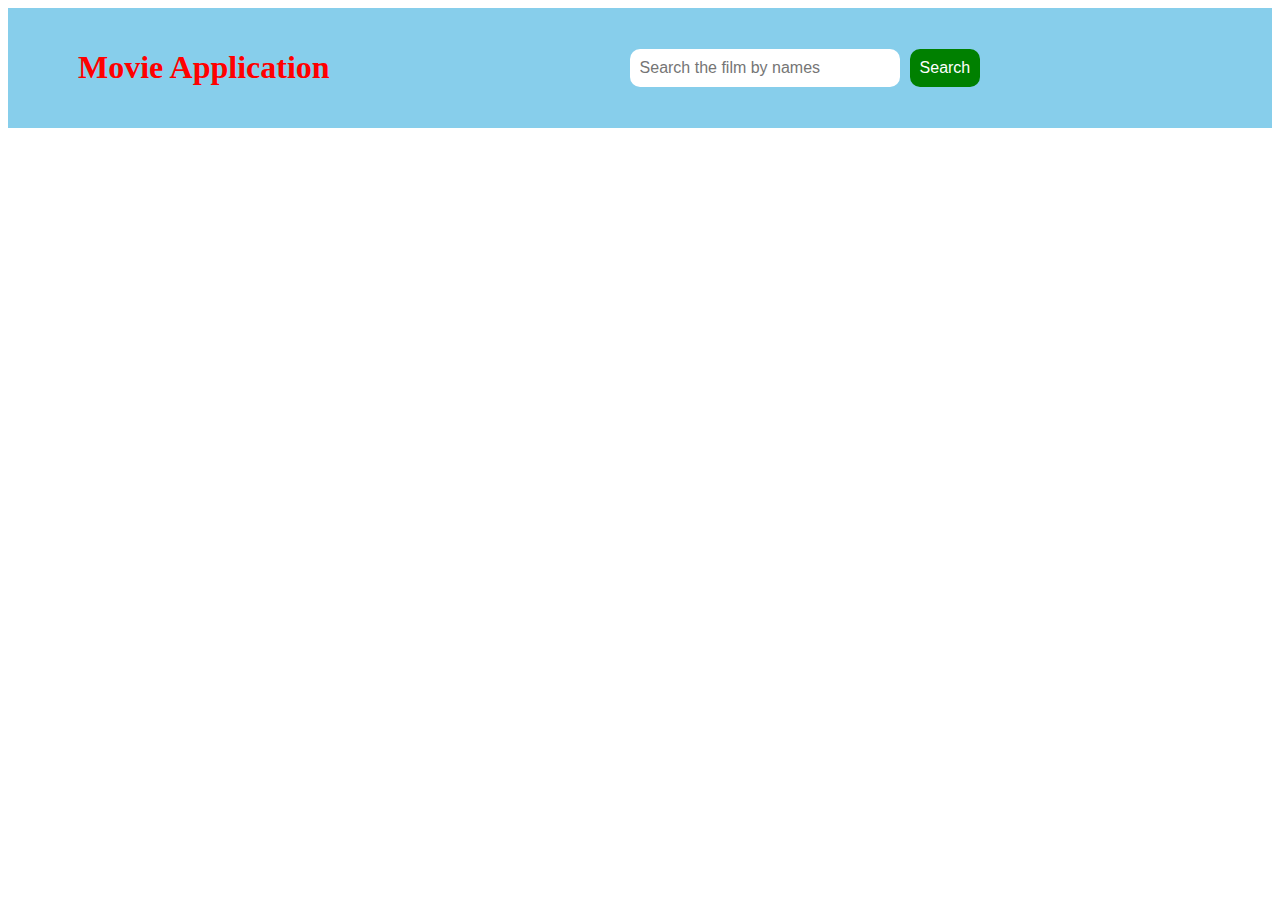
<file: Movie_ajex/index.html>
<!DOCTYPE html>
<html lang="en">
<head>
    <meta charset="UTF-8">
    <title>Movie Application</title>
    <link rel="stylesheet" href="style.css">
</head>
<body>
   
    <header>
        <h1>Movie Application</h1>
        <input type="text" id="textinp" placeholder="Search the film by names">
        <button id="search">Search</button>
    </header>
    <main>
        <div id="filmmaindiv"></div>
    </main>
    <script src="script.js"></script>
    <script src="https://code.jquery.com/jquery-3.6.0.min.js"></script>
</body>
</html>
</file>
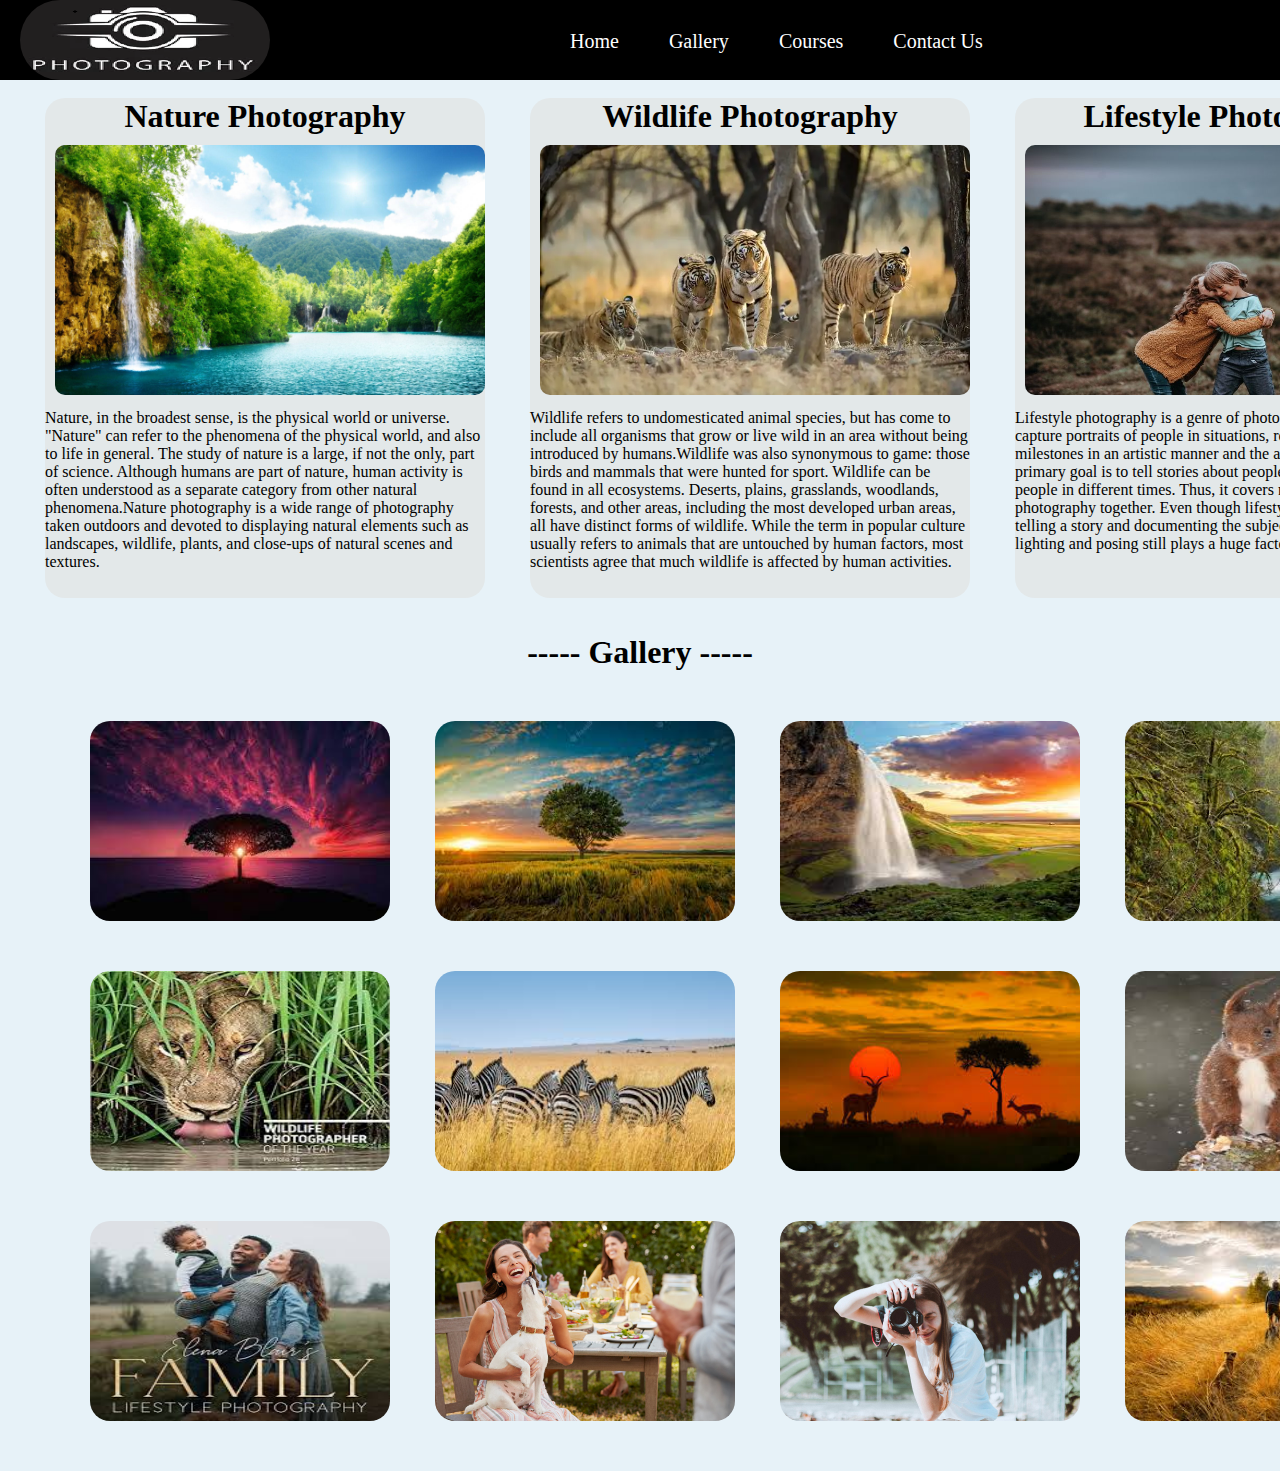
<file: photography/index.html>
<!DOCTYPE html>
<html lang="en">
<head>
    <meta charset="UTF-8">
    <meta http-equiv="X-UA-Compatible" content="IE=edge">
    <meta name="viewport" content="width=device-width, initial-scale=1.0">
    <title>PhotoGraphy</title>
    <link rel="stylesheet" href="style.css">
</head>
<body>
    <div class="heading">
        <div class="logo">
            <div class="imga">
                <img src="./images/icon1.png">
            </div>
        </div>
        <div class="nav">
            <ul>
                <li><a href="./index.html">Home</a></li>
                <li><a href="#Gal">Gallery</a></li>
                <li> <a href="./courses.html"> Courses </a></li>
                <li> <a href="./contact.html"> Contact Us </a></li>
            </ul>
        </div>
    </div>
    <br>
    <div class="hom">
        <div class="card">
            <div class="top">
                <h1>Nature Photography</h1>
            </div>
            <div class="mid">
                <img src="./images/n1.jpg">
            </div>
            <div class="low">
                <p>Nature, in the broadest sense, is the physical world or universe. "Nature" can refer to the phenomena of the physical world, and also to life in general. The study of nature is a large, if not the only, part of science. Although humans are part of nature, human activity is often understood as a separate category from other natural phenomena.Nature photography is a wide range of photography taken outdoors and devoted to displaying natural elements such as landscapes, wildlife, plants, and close-ups of natural scenes and textures.</p>
            </div>
        </div>
        <div class="card">
            <div class="top">
                <h1>Wildlife Photography</h1>
            </div>
            <div class="mid">
                <img src="./images/w1.webp">
            </div>
            <div class="low">
                <p>Wildlife refers to undomesticated animal species, but has come to include all organisms that grow or live wild in an area without being introduced by humans.Wildlife was also synonymous to game: those birds and mammals that were hunted for sport. Wildlife can be found in all ecosystems. Deserts, plains, grasslands, woodlands, forests, and other areas, including the most developed urban areas, all have distinct forms of wildlife. While the term in popular culture usually refers to animals that are untouched by human factors, most scientists agree that much wildlife is affected by human activities.</p>
            </div>
        </div>
        <div class="card">
            <div class="top">
                <h1>Lifestyle Photography</h1>
            </div>
            <div class="mid">
                <img src="./images/n3.jpg">
            </div>
            <div class="low">
                <p>Lifestyle photography is a genre of photography that mainly aims to capture portraits of people in situations, real-life events or milestones in an artistic manner and the art of the everyday.The primary goal is to tell stories about people's lives or to inspire people in different times. Thus, it covers multidisciplinary types of photography together.

                    Even though lifestyle photography is about telling a story and documenting the subject's natural environment, lighting and posing still plays a huge factor.</p>
            </div>
        </div>
    </div>
    <br>
    <br>
    <div class="gallery" id="Gal">
    <h1>----- Gallery -----</h1>
    <div class="gall">
        <div class="gal1">
            <img src="./images/ng1.jpeg">
        </div>
        <div class="gal1">
            <img src="./images/ng2.jpeg">
        </div>
        <div class="gal1">
            <img src="./images/ng3.jpeg">
        </div>
        <div class="gal1">
            <img src="./images/ng4.jpeg">
        </div>
    </div>
    <div class="gall">
        <div class="gal1">
            <img src="./images/wg1.jpeg">
        </div>
        <div class="gal1">
            <img src="./images/wg2.jpeg">
        </div>
        <div class="gal1">
            <img src="./images/wg3.jpeg">
        </div>
        <div class="gal1">
            <img src="./images/wg4.jpeg">
        </div>
    </div>
    <div class="gall">
        <div class="gal1">
            <img src="./images/lg1.jpeg">
        </div>
        <div class="gal1">
            <img src="./images/lg2.jpeg">
        </div>
        <div class="gal1">
            <img src="./images/lg3.jpg">
        </div>
        <div class="gal1">
            <img src="./images/lg4.jpeg">
        </div>
    </div>
    </div>

</body>
</html>
</file>
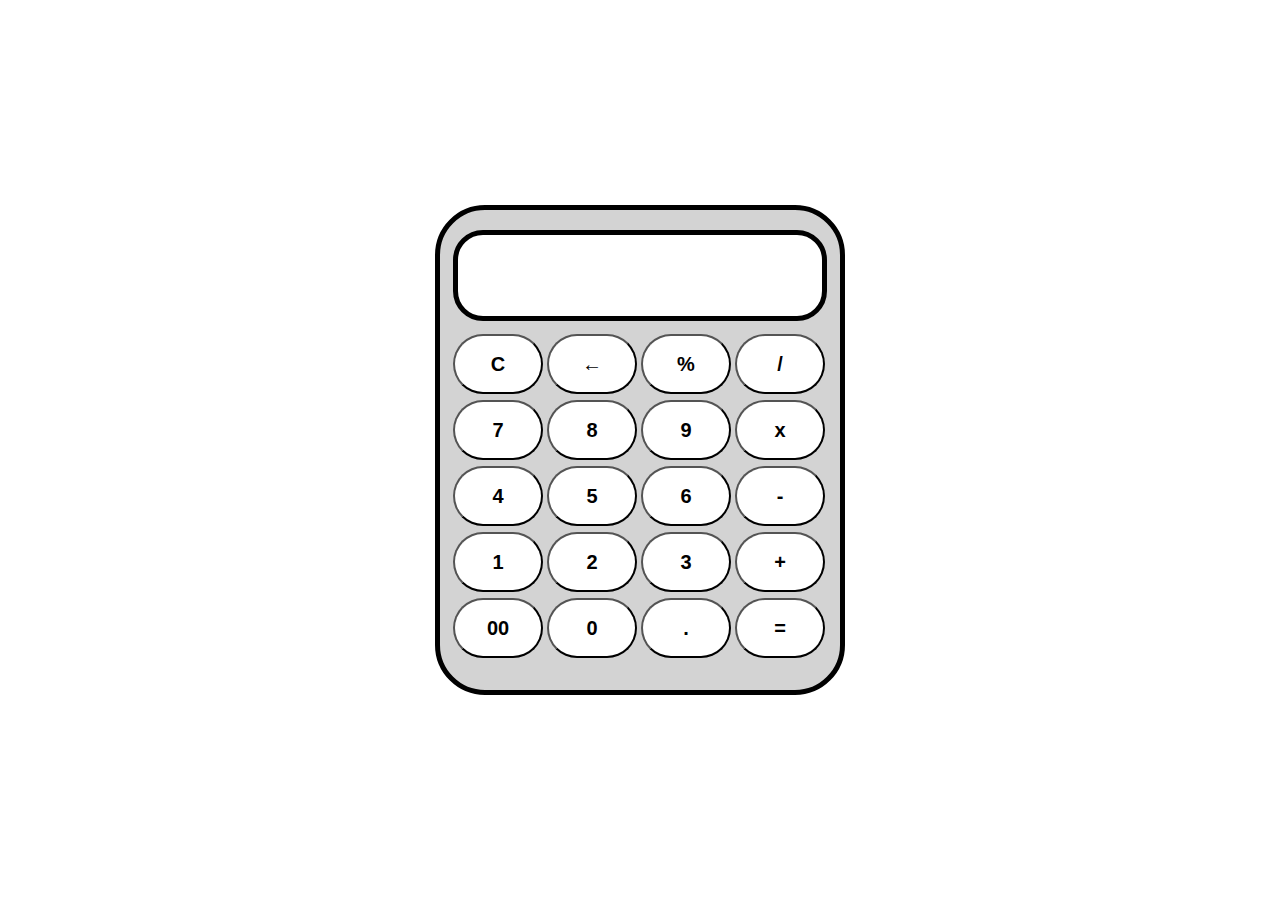
<file: Dom_calculator/calculator/index.html>
<!DOCTYPE html>
<html lang="en">
<head>
   <link rel="stylesheet" href="Cal.css">
   <title>Calulator</title>
</head>
<body>
   <div class="maindiv">
      <input type="text" id = 'res'>
      <div class="btn">
         <button onclick = "Clearscreen()">C</button>
         <button onclick = "Back('←')">←</button>
         <button onclick = "Solve('%')">%</button>
         <button onclick = "Solve('/')">/</button>
         <br>
         <button onclick = "Solve('7')">7</button>
         <button onclick = "Solve('8')">8</button>
         <button onclick = "Solve('9')">9</button>
         <button onclick = "Solve('*')">x</button>
         <br>
         <button onclick = "Solve('4')">4</button>
         <button onclick = "Solve('5')">5</button>
         <button onclick = "Solve('6')">6</button>
         <button onclick = "Solve('-')">-</button>
         <br>
         <button onclick = "Solve('1')">1</button>
         <button onclick = "Solve('2')">2</button>
         <button onclick = "Solve('3')">3</button>
         <button onclick = "Solve('+')">+</button>
         <br>
         <button onclick = "Solve('00')">00</button>
         <button onclick = "Solve('0')">0</button>
         <button onclick = "Solve('.')">.</button>
         <button onclick = "Result()">=</button>
      </div>
   </div>
   <script src = 'Cal.js' ></script>
</body>
</html>
</file>
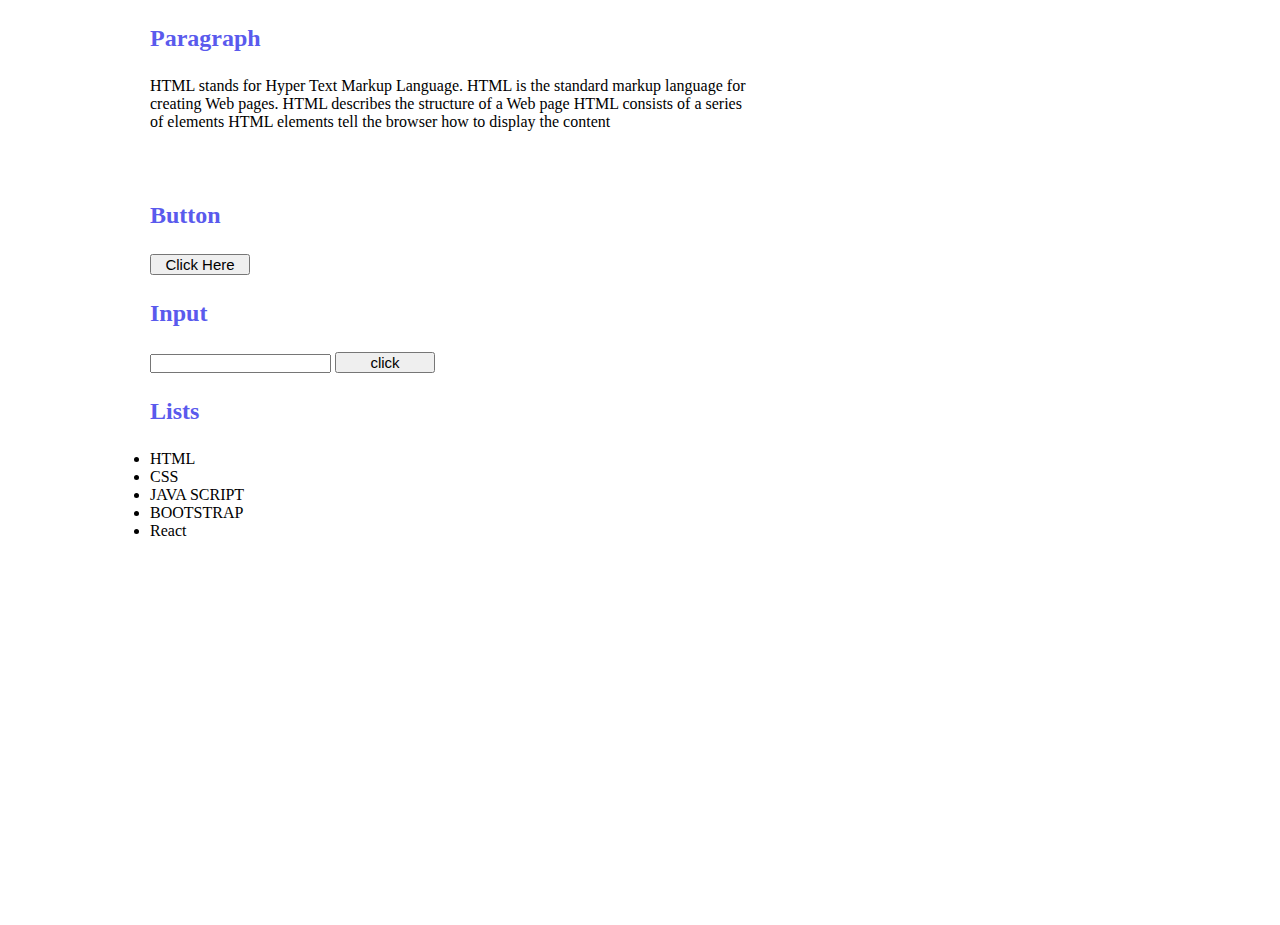
<file: Dom_calculator/Dom_manuplation/index.html>
<!DOCTYPE html>
<html lang="en">
<head>
    <meta charset="UTF-8">
    <meta http-equiv="X-UA-Compatible" content="IE=edge">
    <meta name="viewport" content="width=device-width, initial-scale=1.0">
    <title>DOM</title>
    <link rel="stylesheet" href="./style.css">
</head>
<body>

    <div class="main">
        <h2>Paragraph</h2>
        <p id="para">
            HTML stands for Hyper Text Markup Language.
            HTML is the standard markup language for creating Web pages.
            HTML describes the structure of a Web page
            HTML consists of a series of elements
            HTML elements tell the browser how to display the content
        </p>
        <h2>Button</h2>
        <button id="btn">Click Here</button>
        <h2>Input</h2>
        <input type="text" id="in"/> <button id="clickin">click</button>
        <h2>Lists</h2>
        <ul>
            <li class="listele">HTML</li>
            <li class="listele">CSS</li>
            <li class="listele">JAVA SCRIPT</li>
            <li class="listele">BOOTSTRAP</li>
            <li class="listele">React</li>
        </ul>
    </div>
    <script src="./script.js"></script>
</body>
</html>
</file>
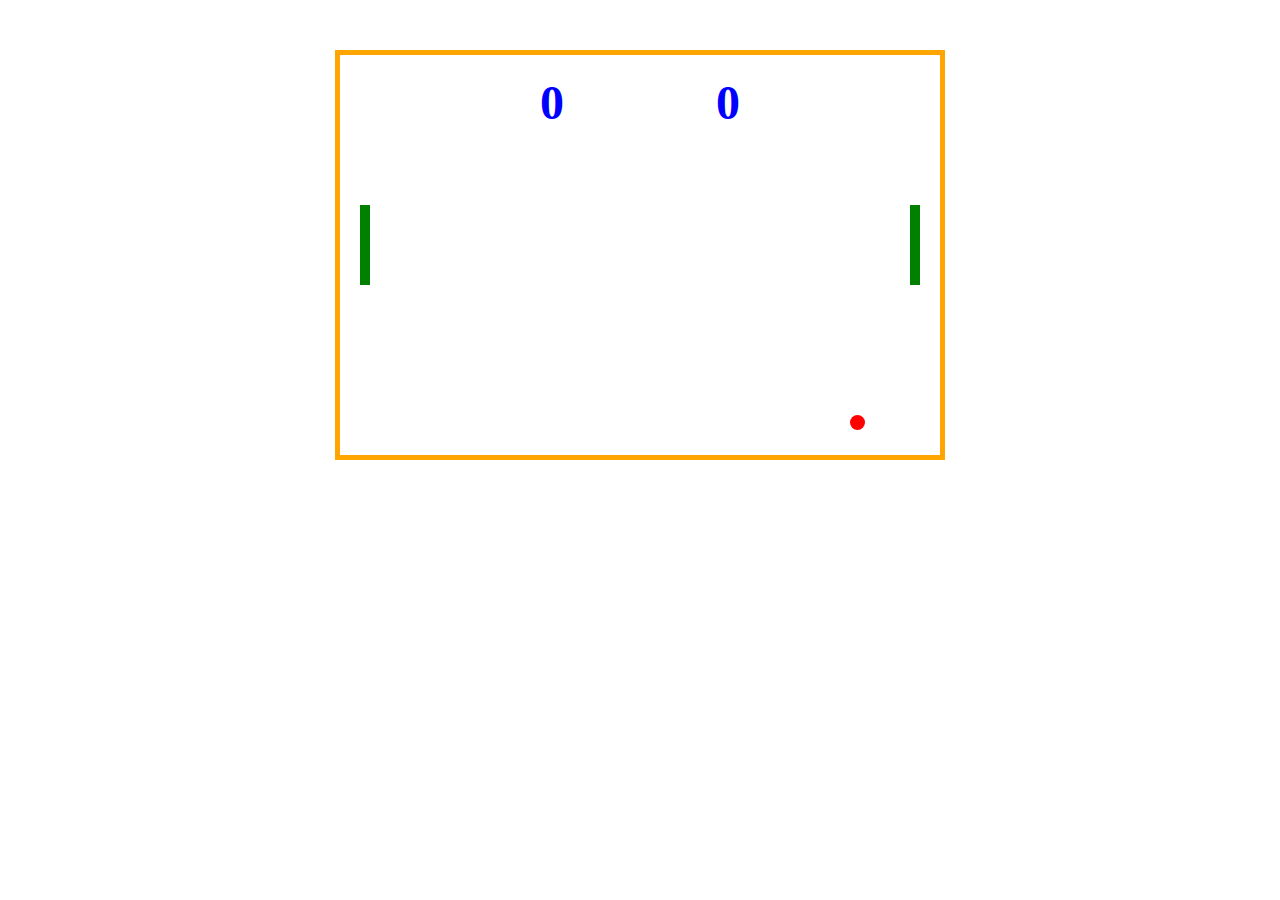
<file: Quiz_Pingpong/pingpong/index.html>
<!DOCTYPE html>
<html>

<head>
    <meta charset="UTF-8">
    <title>Ping Pong Game</title>
    <link rel="stylesheet" href="style.css">
</head>

<body>
    <div id="gamecontainerdiv">
        <div id="padleft"></div>
        <div id="padright"></div>
        <div id="ball"></div>
        <div id="scoreleft">0</div>
        <div id="scoreright">0</div>
    </div>
    <script src="script.js"></script>
</body>

</html>
</file>
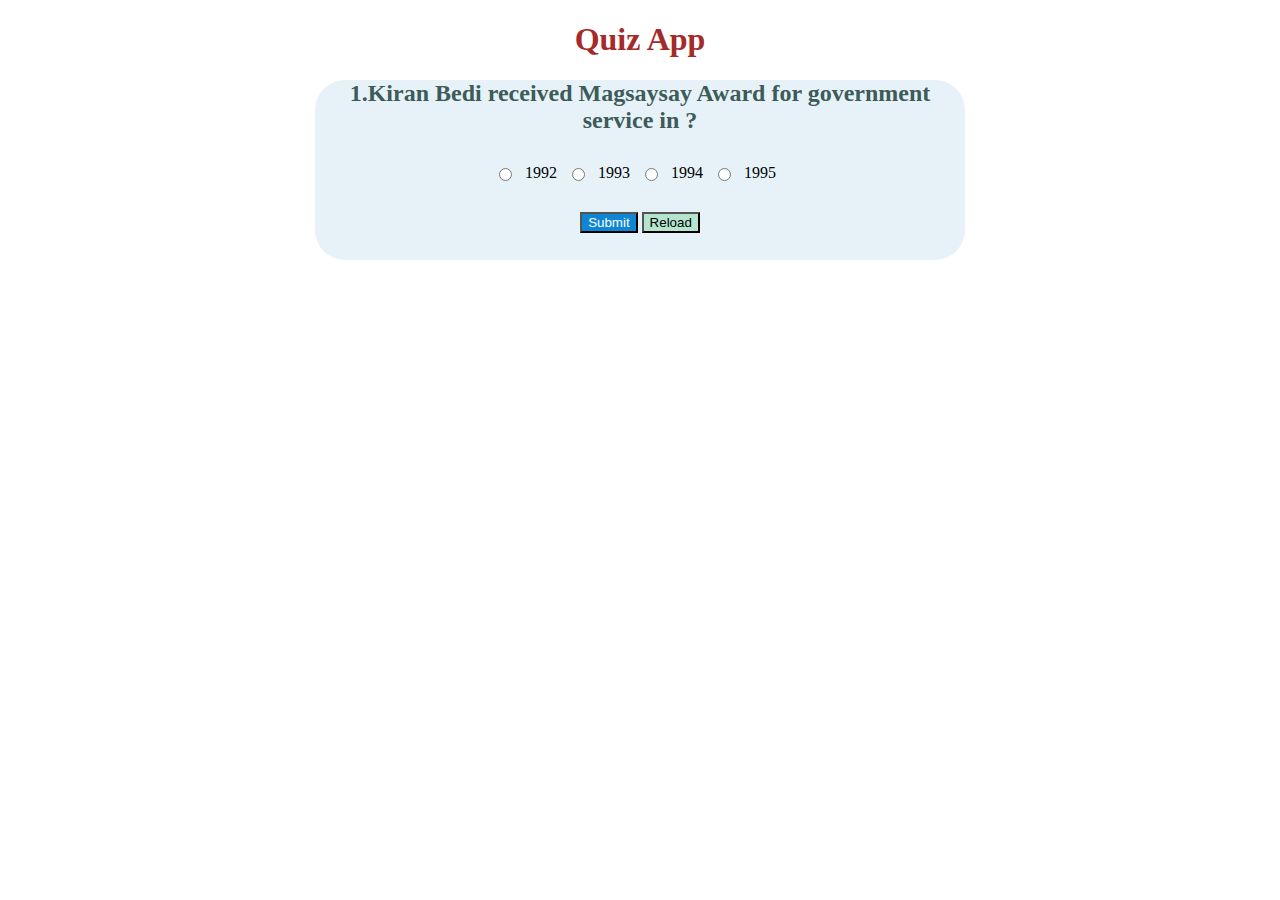
<file: Quiz_Pingpong/Quiz/index.html>
<!DOCTYPE html>
<html lang="en">
<head>
    <meta charset="UTF-8">
    <meta http-equiv="X-UA-Compatible" content="IE=edge">
    <meta name="viewport" content="width=device-width, initial-scale=1.0">
    <title>Quiz</title>
    <link rel="stylesheet" href="style.css">
</head>
<body>
    <h1 style="color: brown;">Quiz App</h1>
    <div id="quiz">
        
        <div id="questions"></div>
        <div id="choices"></div>
        <button id="submit">Submit</button>
        <button id="reload">Reload</button>
        
    </div>
    <h1 id="result"></h1>
    
    <script src="script.js"></script>
      
</body>
</html>
</file>
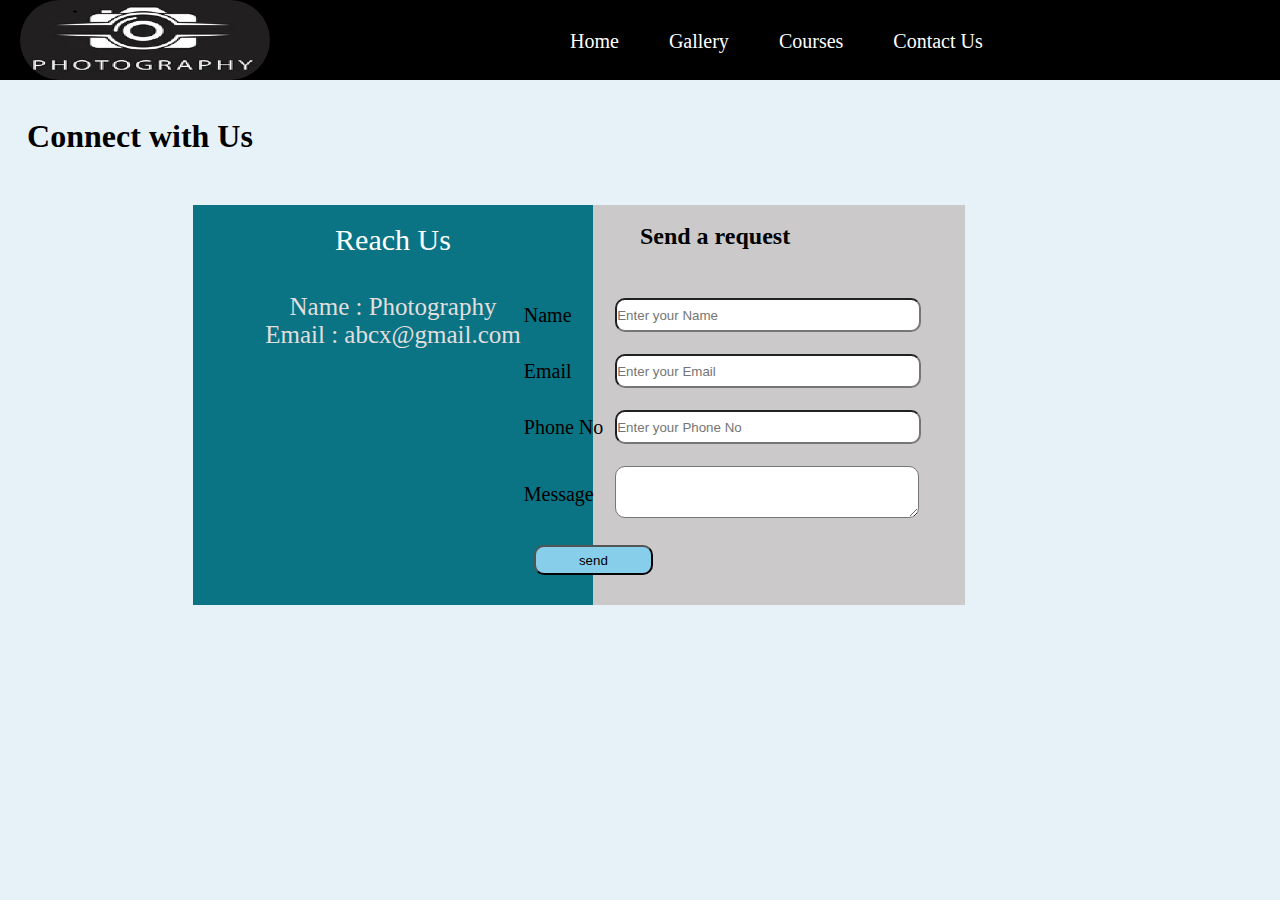
<file: photography/contact.html>
<!DOCTYPE html>
<html lang="en">
<head>
    <meta charset="UTF-8">
    <meta http-equiv="X-UA-Compatible" content="IE=edge">
    <meta name="viewport" content="width=device-width, initial-scale=1.0">
    <title>contact</title>
    <link rel="stylesheet" href="style.css">
</head>
<body>
    <div class="heading">
        <div class="logo">
            <div class="imga">
                <img src="./images/icon1.png">
            </div>
        </div>
        <div class="nav">
            <ul>
                <li><a href="./index.html">Home</a></li>
                <li><a href="./index.html#Gal">Gallery</a></li>
                <li> <a href="./courses.html"> Courses </a></li>
                <li> <a href="./contact.html"> Contact Us </a></li>
            </ul>
        </div>
    </div>
    <br>
    <div class="reachUs">
        <br>
        <div class="text">Reach Us</div>
        <br>
        <br>
        <div class="text na">Name   :   Photography</div>
        <div class="text na">Email  :   abcx@gmail.com</div>
    
    </div>
    <div class="con-matter">
        <div class="main-mat">
            <h1>Connect with Us</h1>
        </div>
        <div class="tab">
            <h2>Send a request</h2><br><br>
            <table>
                <tr>
                    <td>Name</td>
                    <td><input type="text" placeholder="Enter your Name"></td>
                </tr>
                <tr>
                    <td>Email</td>
                    <td><input type="email" placeholder="Enter your Email"></td>
                </tr>
                <tr>
                    <td>Phone No</td>
                    <td><input type="number" placeholder="Enter your Phone No"></td>
                </tr>
                <tr>
                    <td>Message</td>
                    <td><textarea rows="3" cols="20"></textarea></td>
                </tr>
                <tr>
                    <td><input type="submit" value="send"></td>
                </tr>
            </table>
        </div>
    </div>
    
</body>
</html>
</file>
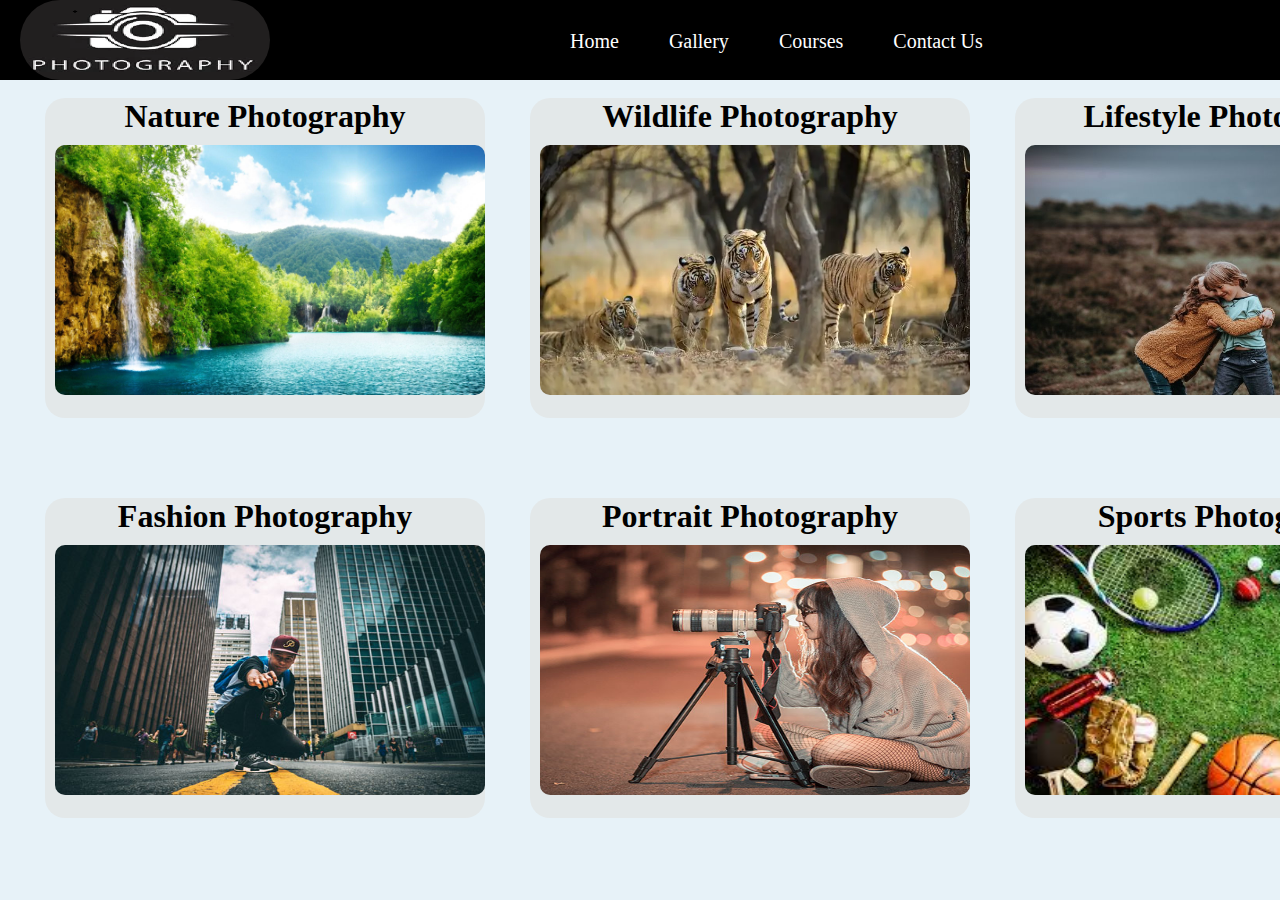
<file: photography/courses.html>
<!DOCTYPE html>
<html lang="en">
<head>
    <meta charset="UTF-8">
    <meta http-equiv="X-UA-Compatible" content="IE=edge">
    <meta name="viewport" content="width=device-width, initial-scale=1.0">
    <title>courses</title>
    <link rel="stylesheet" href="style.css">
</head>
<body>
    <div class="heading">
        <div class="logo">
            <div class="imga">
                <img src="./images/icon1.png">
            </div>
        </div>
        <div class="nav">
            <ul>
                <li><a href="./index.html">Home</a></li>
                <li><a href="./index.html#Gal">Gallery</a></li>
                <li> <a href="./courses.html"> Courses </a></li>
                <li> <a href="./contact.html"> Contact Us </a></li>
            </ul>
        </div>
    </div>
    <br>
    <div class="hom">
        <div class="card1">
            <div class="top">
                <h1>Nature Photography</h1>
            </div>
            <div class="mid">
                <img src="./images/n1.jpg">
            </div>
        </div>
        <div class="card1">
            <div class="top">
                <h1>Wildlife Photography</h1>
            </div>
            <div class="mid">
                <img src="./images/w1.webp">
            </div>
        </div>
        <div class="card1">
            <div class="top">
                <h1>Lifestyle Photography</h1>
            </div>
            <div class="mid">
                <img src="./images/n3.jpg">
            </div>
        </div>
    </div>
    <div class="hom">
        <div class="card1">
            <div class="top">
                <h1>Fashion Photography</h1>
            </div>
            <div class="mid">
                <img src="./images/fas.jpg">
            </div>
        </div>
        <div class="card1">
            <div class="top">
                <h1>Portrait Photography</h1>
            </div>
            <div class="mid">
                <img src="./images/pot.jpg">
            </div>
        </div>
        <div class="card1">
            <div class="top">
                <h1>Sports Photography</h1>
            </div>
            <div class="mid">
                <img src="./images/sport.jpeg">
            </div>
        </div>
    </div>
    <br>
    <br>
</body>
</html>
</file>
<file: Movie_ajex/style.css>
header {
    background-color:skyblue;
    color: red;
    padding: 20px;
    display: flex;
    align-items: center;
}
header h1{
    margin-right: 300px;
    margin-left: 50px;
}
#textinp {
    padding: 10px;
    border: none;
    border-radius: 10px;
    font-size: 16px;
    width: 250px;
    margin-right: 10px;
}

#search {
    background-color: green;
    color: #fff;
    padding: 10px;
    border: none;
    border-radius: 10px;
    font-size: 16px;
    cursor: pointer;
}

#filmmaindiv {
    display: flex;
    flex-wrap: wrap;
    justify-content: space-around;
    padding: 10px;
}

.film {
    background-color: #f1f1f1;
    width: 300px;
    margin: 10px;
    border-radius: 4px;
    overflow: hidden;
    box-shadow: 0 4px 8px 0 rgba(0, 0, 0, 0.2);
    transition: box-shadow 0.3s;
    position: relative;
    cursor: pointer;
}


.film img {
    width: 100%;
    height: 400px;
    object-fit: cover;
}

.rating {
    position: absolute;
    top: 10px;
    right: 10px;
    background-color: #333;
    color: #fff;
    padding: 5px;
    border-radius: 4px;
    font-size: 16px;
    opacity: 0;
}

.overview {
    position: absolute;
    bottom: 0;
    left: 0;
    right: 0;
    padding: 10px;
    background-color: rgba(0, 0, 0, 0.7);
    color: #fff;
    font-size: 16px;
    opacity: 0;
    transition: opacity 0.3s;
}

.film:hover .overview {
    opacity: 1;
}
.film:hover .rating {
    opacity: 1;
}
</file>
<file: photography/style.css>
*{
    margin: 0px;
    padding: 0px;
}
body{
    background-color: #E7F2F8;
}
.heading{
    height:80px;
    width:100%;
    background-color: black;
    position:fixed;
}
.imga img{
    height:80px;
    width: 250px;
    border-radius: 40px;
    margin-left: 20px;
    display: flex;
    float: left;
}
.nav{
    display: flex;
    float: left;
    color: white;
    margin-left: 250px;
}
.nav ul{
    display: flex;
    align-items: center;
    justify-content: center;
}
.nav ul li{
    display: flex;
    flex-direction: column;
    margin-left: 50px;
    margin-top: 30px;
    font-size: 20px;
}
.nav ul li a{
    text-decoration: none;
    color: white;
}
.nav ul li a:hover{
    text-decoration:underline ;
}
.hom{
    display: flex;
    margin-top: 80px;
}
.card{
    height: 500px;
    width:450px;
    background-color:#E3E8E9;
    margin-left: 45px;
    border-radius: 20px;
}
.card .top{
    text-align: center;
    margin-bottom: 10px;
}
.card .mid img{
    height: 250px;
    width: 430px;
    margin-bottom: 10px;
    border-radius: 10px;
    margin-left: 10px;
}
.gall{
    margin-left: 45px;
    margin-top:25px;
    display: flex;
}
.gal1{
    height:200px;
    width: 300px;
    margin-top:25px;
    margin-left: 45px;
    
}
.gal1 img{
    height:200px;
    width: 300px;
    border-radius: 20px;
    transition: transform .5s;
}
.gal1 img:hover{
    transform: scale(1.2);
}
.gallery h1{
    text-align: center;
}
.gallery{
    margin-bottom: 50px;
}
.con-matter{
    display: flex;
    align-items: center;
    justify-content: center;
    flex-direction: column;
}
.main-mat{
    margin-top: 100px;
    transform: translateX(-500px);
}
.tab{
    height: 400px;
    width:500px;
    background-color: rgb(203, 201, 201);
    align-items: center;
    justify-content: center;
    margin-left: 150px;
    margin-top: 50px;
    display: flex;
    flex-direction: column;
}
.tab table{
    align-items: center;
    justify-content: center;
    transform: translateX(-50px);
}
.tab table tr{
    font-size: 20px;
    margin: 10px !important;
}
input{
    width:150%;
    height: 30px;
    margin: 10px;
    border-radius: 10px;
}
textarea{
    width:150%;
    height: 50px;
    margin: 10px;
    border-radius: 10px;
}
input[type="submit"]{
    background-color: skyblue;
}

.reachUs{
    position:absolute;
    height: 400px;
    width:400px;
    color: white;
    background: rgb(10, 116, 132);
    transform: translateY(187px) translateX(193px);
}
.reachUs .text{
    font-size: 30px;
    text-align: center;
}
.text.na{
    font-size: 25px;
    font-family: cursive;
    color: rgb(225, 222, 222);
}
.card1{
    height: 320px;
    width:450px;
    background-color:#E3E8E9;
    margin-left: 45px;
    border-radius: 20px;
}
.card1 .mid img{
    height: 250px;
    width: 430px;
    margin-bottom: 10px;
    border-radius: 10px;
    margin-left: 10px;
}
.card1 .top{
    text-align: center;
    margin-bottom: 10px;
}
.card1 .mid img:hover{
    transform: scale(1.1);
}
</file>
<file: Dom_calculator/calculator/Cal.css>
*{
    padding: 0;
    margin: 0;
    font-weight: bold;
 }
 body{
    display:flex;
    align-items: center;
    justify-content: center;
    height: 100vh;
 }
 .maindiv{
    width: 400px;
    height: 480px;
    background-color:lightgray;
    position: absolute;
    border: 5px solid black;
    border-radius: 50px; 
 }
 .maindiv #res{
    width: 88%;
    position: relative;
    height: 75px;
    top:20px;
    text-align: right;
    padding: 3px 6px;
    outline: none;
    font-size: 40px;
    border: 5px solid black;
    display: flex;
    margin: auto;
    border-radius: 30px;
    color: black;
 }
 .btn button{
    width:90px;
    padding: 5px;
    margin: 3px 0px;
    position: relative;
    left: 13px;
    top: 30px;
    height: 60px;
    cursor: pointer;
    font-size: 20px;
    background-color:white ;
    border-radius: 30px;
    color: black;
    
 }
 .btn button:hover{
    background-color: rgb(35, 27, 27);
    color: white;
    transition: 0.5s;
 }
</file>
<file: Dom_calculator/Dom_manuplation/style.css>
*{
    padding: 0;
    margin: 0;
    box-sizing: border-box;
}
body{
    min-height: 100vh;
    position: relative;
}
#para{
    min-height: 100px;
    width:600px;
}
.main{
    padding-left: 150px;
}
.main h2{
    margin: 25px 0px;
    color: rgb(90, 90, 237);
}
.main button{
    font-size: 15px;
    width:100px;
}
</file>
<file: Quiz_Pingpong/pingpong/style.css>
#gamecontainerdiv {
    position: relative;
    width: 600px;
    height: 400px;
    margin: 0 auto;
    border: 5px solid orange;
    margin-top: 50px;
}

#padleft,
#padright {
    position: absolute;
    width: 10px;
    height: 80px;
    background-color: green;
}

#padleft {
    left: 20px;
    top: 150px;
}

#padright {
    right: 20px;
    top: 150px;
}

#ball {
    position: absolute;
    width: 15px;
    height: 15px;
    background-color: red;
    border-radius: 50%;
    left: 290px;
    top: 190px;
}

#scoreleft,
#scoreright {
    position: absolute;
    font-size: 48px;
    font-weight: bold;
}

#scoreleft {
    left: 200px;
    top: 20px;
    color: blue;
}

#scoreright {
    right: 200px;
    top: 20px;
    color: blue;
}
</file>
<file: Quiz_Pingpong/Quiz/style.css>
#quiz {
    max-width: 650px;
    height: 180px;
    margin: 0 auto;
    text-align: center;
    background-color: #E7F2F8;
    border-radius: 30px;
  }
  
  #questions {
    font-size: 24px;
    font-weight: bold;
    margin-bottom: 20px;
    color:#3D5B59;
  }
  
  #choices {
    display: flex;
    flex-wrap: wrap;
    justify-content: center;
  }
  
  label {
    margin: 10px;
  }
  
  #submit {
    margin-top: 20px;
    background-color: #0E86D4;
    color: white;
  }
  
  #result {
    font-size: 20px;
    margin-top: 20px;
    display: none;
  }
  #reload {
    margin-top: 20px;
    background-color: #B5E5CF;

  }
  h1{
    text-align: center;
  }
</file>
